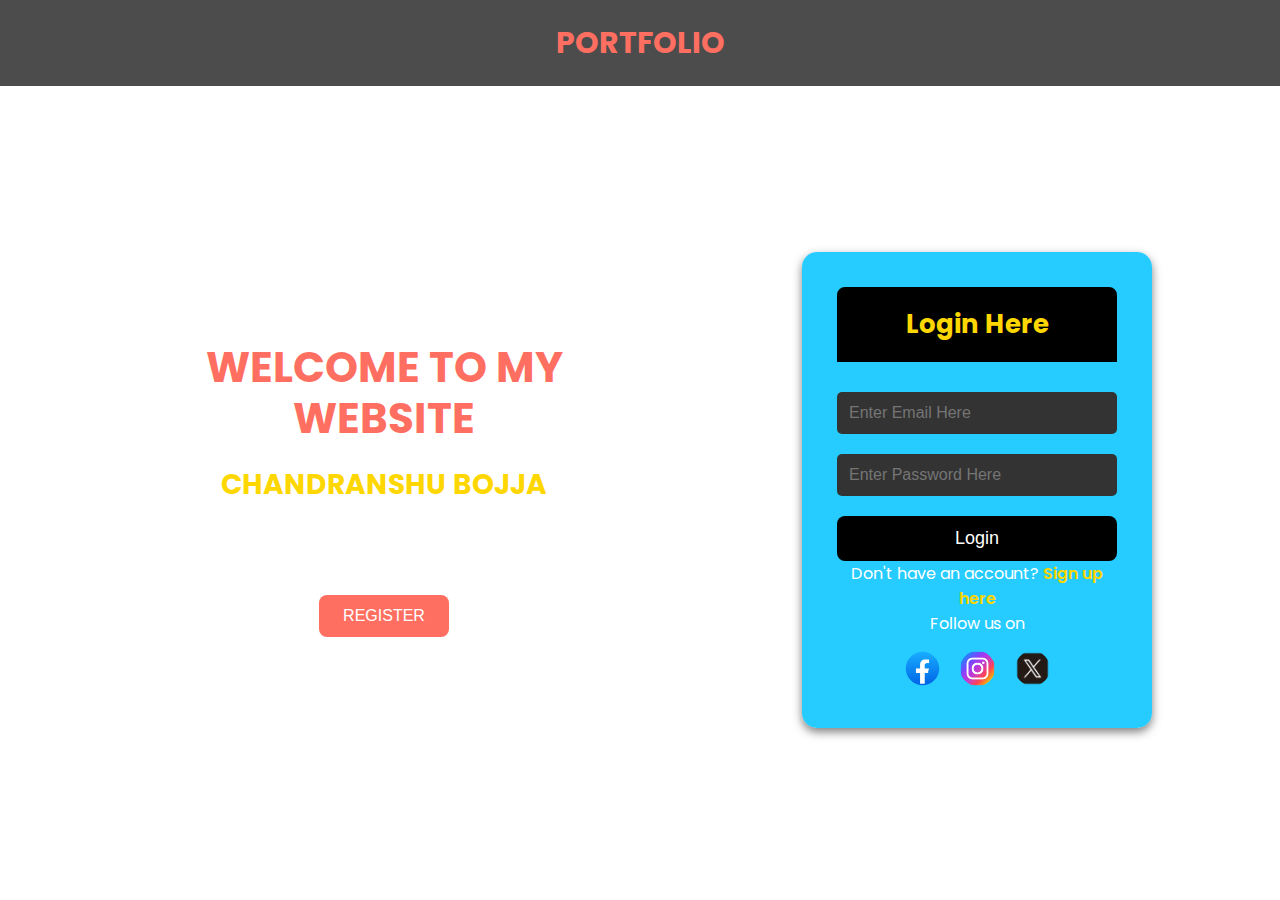
<file: templates/index.html>
<!DOCTYPE html>
<html lang="en">
<head>
    <meta charset="UTF-8">
    <meta name="viewport" content="width=device-width, initial-scale=1.0">
    <title>Portfolio Login</title>
    <link href="https://fonts.googleapis.com/css2?family=Poppins:wght@400;700&display=swap" rel="stylesheet">
    <style>
        /* General Reset */
        * {
            margin: 0;
            padding: 0;
            box-sizing: border-box;
        }

        /* Body Styling */
        body {
            font-family: 'Poppins', sans-serif;
            background: url('background.jpg') no-repeat center center fixed;
            background-size: cover;
            height: 100vh;
            display: flex;
            flex-direction: column;
            justify-content: center;
            align-items: center;
            color: #fff;
        }

        /* Navigation Bar */
        nav {
            width: 100%;
            position: absolute;
            top: 0;
            left: 0;
            padding: 20px 50px;
            background: rgba(0, 0, 0, 0.7);
            text-align: center;
        }

        .logo {
            font-size: 30px;
            font-weight: bold;
            color: #FF6F61;
        }

        /* Main Content */
        .main-content {
            display: flex;
            justify-content: space-between;
            align-items: center;
            width: 80%;
            max-width: 1200px;
            margin-top: 80px;
            flex-wrap: wrap;
        }

        /* Welcome Section */
        .welcome-section {
            max-width: 50%;
            text-align: center;
        }

        .welcome-section h1 {
            font-size: 42px;
            line-height: 1.2;
            margin-bottom: 20px;
            color: #FF6F61;
        }

        .welcome-section h2 {
            font-size: 28px;
            margin-bottom: 15px;
            color: #FFD700;
        }

        .welcome-section p {
            font-size: 18px;
            margin-bottom: 20px;
        }

        .register-btn {
            background-color: #FF6F61;
            border: none;
            padding: 12px 24px;
            font-size: 16px;
            color: white;
            cursor: pointer;
            border-radius: 8px;
            transition: 0.3s;
        }

        .register-btn:hover {
            background-color: #FF4500;
        }

        /* Login Section */
        .login-section {
            background: rgba(0, 195, 255, 0.85);
            padding: 35px;
            border-radius: 15px;
            width: 350px;
            text-align: center;
            box-shadow: 0 4px 10px rgba(0, 0, 0, 0.5);
        }

        .login-section h3 {
            font-size: 26px;
            color: #FFD700;
            background-color: black;
            padding: 15px;
            width: 100%;
            text-align: center;
            border-radius: 8px 8px 0 0;
            border: 3px solid black;
            margin-bottom: 20px;
        }

        .login-section input {
            width: 100%;
            padding: 12px;
            margin: 10px 0;
            border: none;
            border-radius: 5px;
            background: #333;
            color: white;
            font-size: 16px;
        }

        .login-btn {
            width: 100%;
            padding: 12px;
            background-color: #000;
            border: none;
            border-radius: 8px;
            color: white;
            font-size: 18px;
            cursor: pointer;
            margin-top: 10px;
        }

        .login-btn:hover {
            background-color: #333;
        }

        .login-section a {
            color: #FFD700;
            text-decoration: none;
            font-weight: 600;
        }

        /* Social Icons */
        .social-icons {
            display: flex;
            justify-content: center;
            margin-top: 15px;
        }

        .social-icons a {
            margin: 0 10px;
        }

        .social-icons img {
            width: 35px;
            height: 35px;
            border-radius: 50%;
            transition: transform 0.3s;
        }

        .social-icons img:hover {
            transform: scale(1.1);
        }

        /* Responsive Design */
        @media (max-width: 1024px) {
            .main-content {
                flex-direction: column;
                align-items: center;
                text-align: center;
            }

            .welcome-section {
                max-width: 100%;
            }

            .login-section {
                width: 90%;
                max-width: 400px;
            }
        }
    </style>
</head>
<body>
    <nav>
        <div class="logo">PORTFOLIO</div>
    </nav>

    <div class="main-content">
        <div class="welcome-section">
            <h1>WELCOME TO MY <span class="highlight">WEBSITE</span></h1>
            <h2>CHANDRANSHU BOJJA</h2>
            <p>"Please login or register to access my resume and career details."</p>
            <button class="register-btn" onclick="window.location.href='register.html'">REGISTER</button>
        </div>

        <div class="login-section">
            <h3>Login Here</h3>
            <form method="POST" action="home.html">
                <input type="email" name="email" placeholder="Enter Email Here" required>
                <input type="password" name="password" placeholder="Enter Password Here" required>
                <button type="submit" class="login-btn">Login</button>
            </form>
            <p>Don't have an account? <a href="register.html">Sign up here</a></p>
            <p>Follow us on</p>
            <div class="social-icons">
                <a href="#"><img src="facebook.png" alt="Facebook"></a>
                <a href="#"><img src="instagram.png" alt="Instagram"></a>
                <a href="#"><img src="x.png" alt="Twitter"></a>
            </div>
        </div>
    </div>
</body>
</html>
</file>
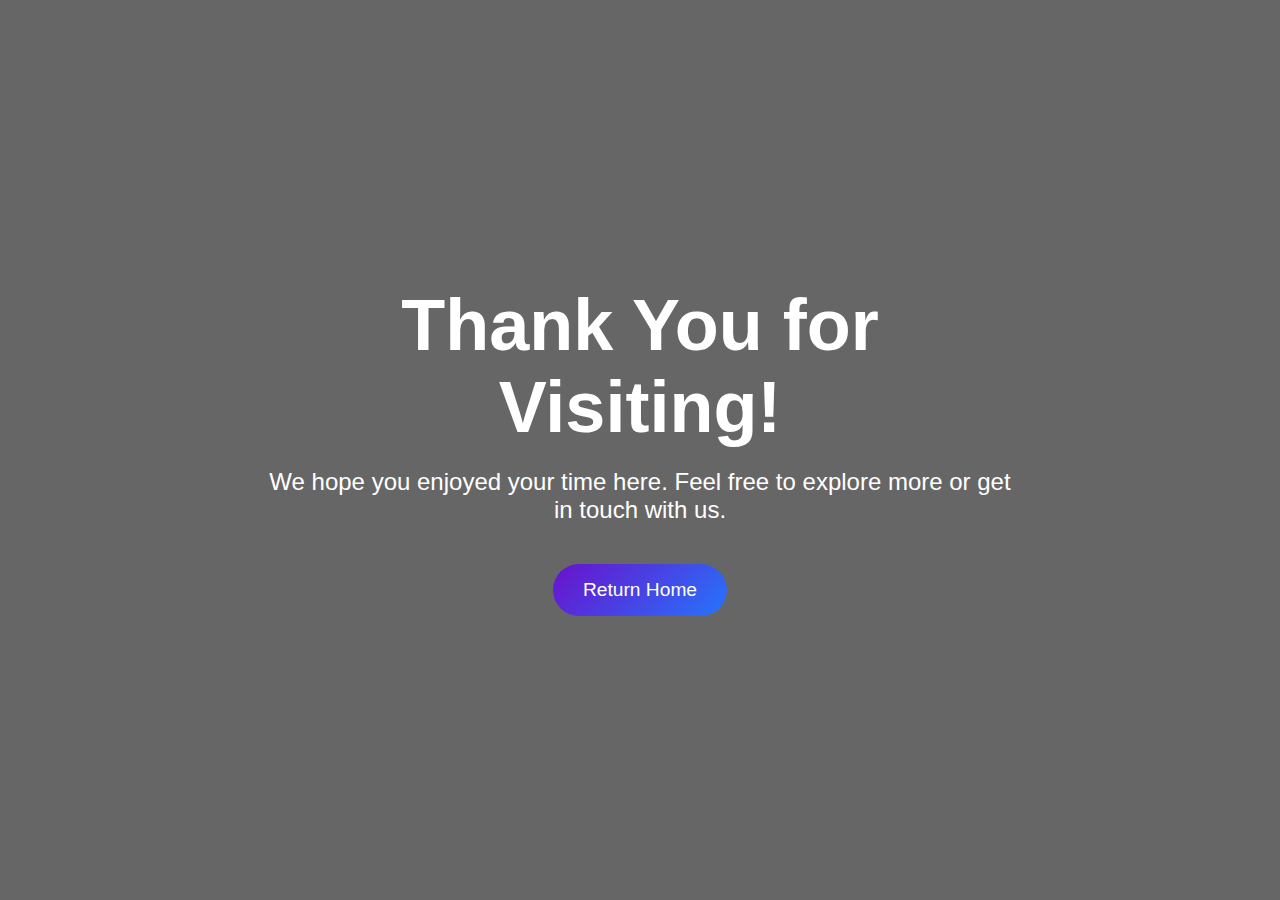
<file: templates/exit.html>
<!DOCTYPE html>
<html lang="en">
<head>
    <meta charset="UTF-8">
    <meta name="viewport" content="width=device-width, initial-scale=1.0">
    <title>Thank You for Visiting</title>
    <style>
        /* General Reset */
        * {
            margin: 0;
            padding: 0;
            box-sizing: border-box;
        }

        /* Body Styling with Premium Background Image */
        body {
            font-family: 'Poppins', sans-serif;
            background-image: url('exithome.jpg'); /* High-quality nature image */
            background-size: cover;
            background-position: center;
            height: 100vh;
            display: flex;
            justify-content: center;
            align-items: center;
            overflow: hidden;
            position: relative;
        }

        /* Overlay for Better Text Visibility */
        body::before {
            content: '';
            position: absolute;
            top: 0;
            left: 0;
            width: 100%;
            height: 100%;
            background: rgba(0, 0, 0, 0.6); /* Dark overlay for contrast */
            z-index: 1;
        }

        /* Main Content Styling */
        .content {
            text-align: center;
            z-index: 2;
            position: relative;
            color: #fff;
            max-width: 800px;
            padding: 20px;
        }

        h1 {
            font-size: 4.5rem;
            font-weight: 700;
            margin-bottom: 20px;
            animation: fadeIn 2s ease-in-out;
        }

        p {
            font-size: 1.5rem;
            font-weight: 300;
            margin-bottom: 40px;
            animation: fadeIn 3s ease-in-out;
        }

        /* Button Styling */
        .btn {
            display: inline-block;
            padding: 15px 30px;
            font-size: 1.2rem;
            font-weight: 500;
            color: #fff;
            background: linear-gradient(135deg, #6a11cb, #2575fc); /* Gradient button */
            border: none;
            border-radius: 50px;
            text-decoration: none;
            cursor: pointer;
            transition: transform 0.3s ease, box-shadow 0.3s ease;
            animation: fadeIn 4s ease-in-out;
        }

        .btn:hover {
            transform: translateY(-5px);
            box-shadow: 0 10px 20px rgba(0, 0, 0, 0.3);
        }

        /* Keyframes for Fade-In Animation */
        @keyframes fadeIn {
            0% {
                opacity: 0;
                transform: translateY(-20px);
            }
            100% {
                opacity: 1;
                transform: translateY(0);
            }
        }

        /* Background Animation */
        @keyframes backgroundAnimation {
            0% {
                transform: scale(1);
            }
            50% {
                transform: scale(1.1);
            }
            100% {
                transform: scale(1);
            }
        }

        /* Apply Background Animation */
        body {
            animation: backgroundAnimation 15s infinite ease-in-out;
        }
    </style>
</head>
<body>
    <div class="content">
        <h1>Thank You for Visiting!</h1>
        <p>We hope you enjoyed your time here. Feel free to explore more or get in touch with us.</p>
        <a href="index.html" class="btn">Return Home</a>
    </div>
</body>
</html>
</file>
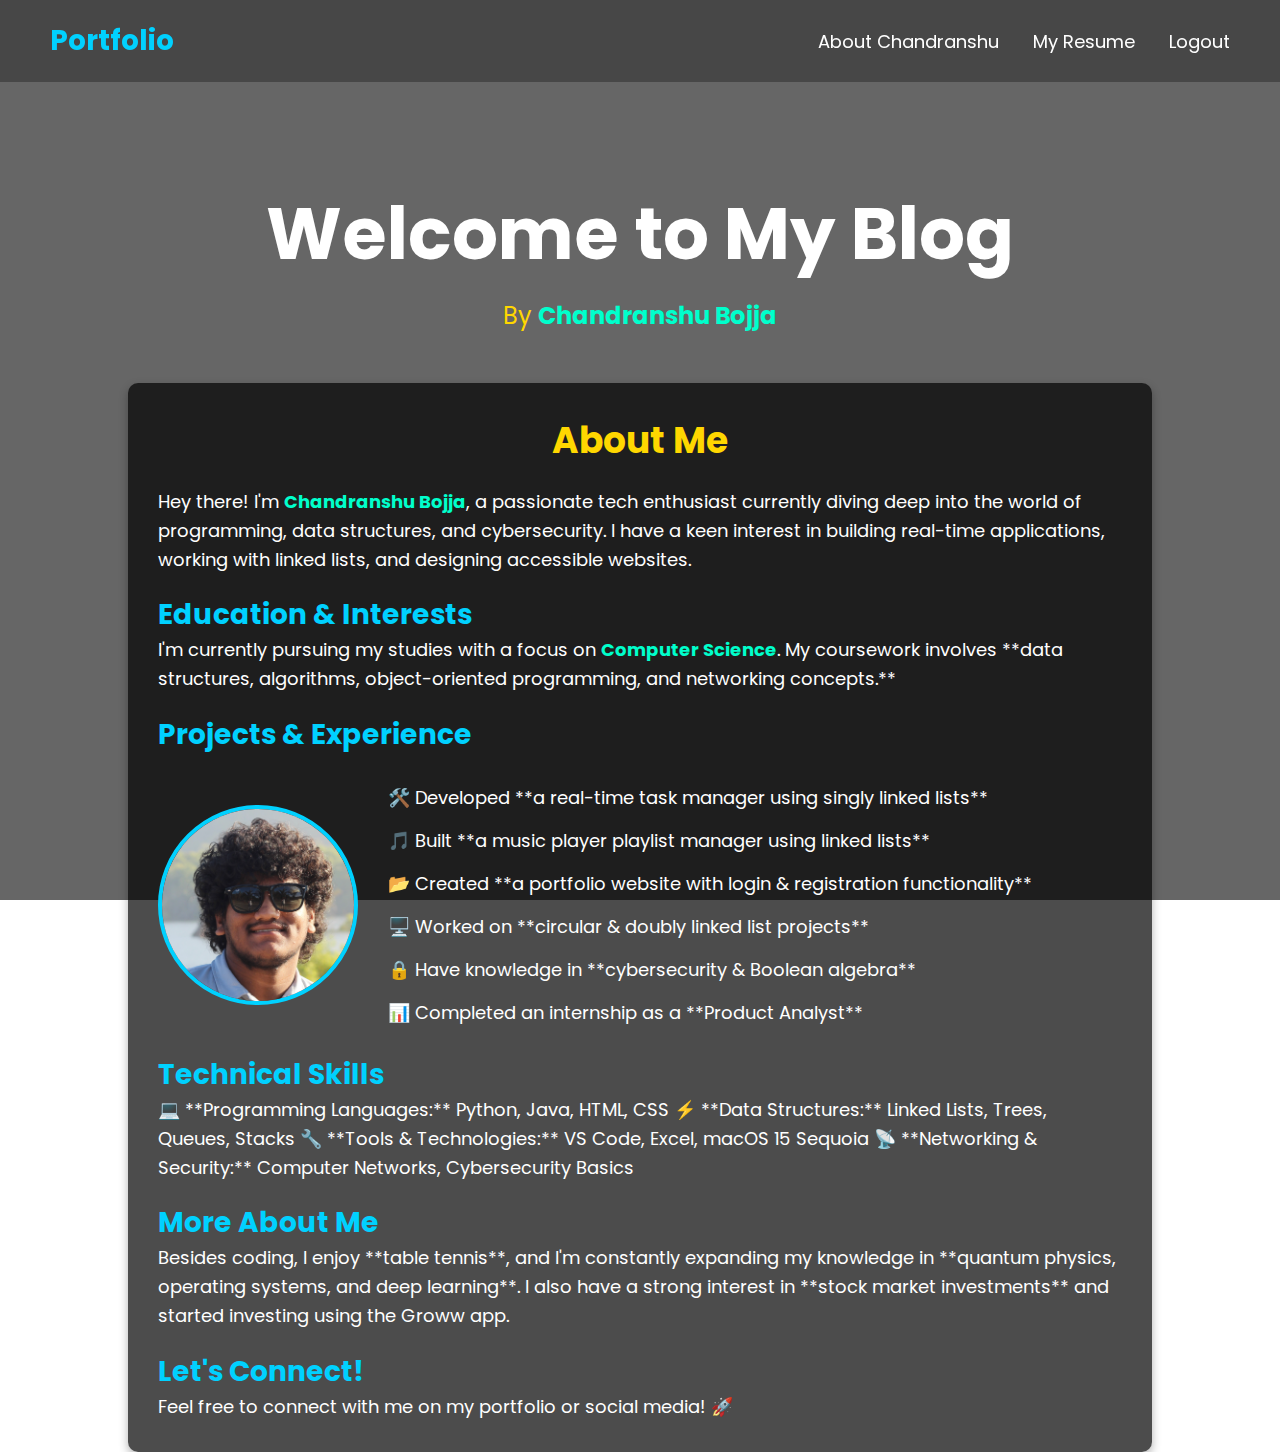
<file: templates/home.html>
<!DOCTYPE html>
<html lang="en">
<head>
    <meta charset="UTF-8">
    <meta name="viewport" content="width=device-width, initial-scale=1.0">
    <title>Portfolio</title>
    <link href="https://fonts.googleapis.com/css2?family=Poppins:wght@400;700&display=swap" rel="stylesheet">
    <style>
        /* General Reset */
        * {
            margin: 0;
            padding: 0;
            box-sizing: border-box;
        }

        /* Body Styling */
        body {
            font-family: 'Poppins', sans-serif;
            background: url('homebackground.jpg') no-repeat center center fixed;
            background-size: cover;
            color: white;
            height: 100vh;
            display: flex;
            flex-direction: column;
            align-items: center;
            scroll-behavior: smooth;
        }

        /* Dark Overlay for Better Readability */
        body::before {
            content: '';
            position: absolute;
            top: 0;
            left: 0;
            width: 100%;
            height: 100%;
            background: rgba(0, 0, 0, 0.6);
            z-index: -1;
        }

        /* Navigation Bar */
        nav {
            width: 100%;
            display: flex;
            justify-content: space-between;
            align-items: center;
            padding: 20px 50px;
            position: fixed;
            top: 0;
            background: rgba(0, 0, 0, 0.3);
            backdrop-filter: blur(10px);
            z-index: 1000;
        }

        .logo {
            font-size: 28px;
            font-weight: bold;
            color: #00D1FF;
            animation: fadeIn 2s ease-in-out;
        }

        .nav-links a {
            color: white;
            text-decoration: none;
            margin-left: 30px;
            font-size: 18px;
            transition: color 0.3s;
        }

        .nav-links a:hover {
            color: #FFD700;
        }

        /* Content */
        .content {
            margin-top: 20vh;
            text-align: center;
            animation: fadeIn 1.5s ease-in-out;
        }

        .content h1 {
            font-size: 72px;
            font-weight: bold;
            margin-bottom: 10px;
        }

        .content p {
            font-size: 24px;
            color: #FFD700;
        }

        .name {
            font-weight: bold;
            color: #00FFCC;
        }

        /* About Me Section */
        .about-me {
            width: 80%;
            margin: 50px auto;
            padding: 30px;
            background: rgba(0, 0, 0, 0.7);
            border-radius: 10px;
            box-shadow: 0px 4px 10px rgba(0, 0, 0, 0.3);
            animation: fadeIn 2s ease-in-out;
        }

        .about-me h2 {
            font-size: 36px;
            color: #FFD700;
            text-align: center;
            margin-bottom: 20px;
        }

        .about-me h3 {
            font-size: 28px;
            color: #00D1FF;
            margin-top: 20px;
        }

        .about-me p {
            font-size: 18px;
            line-height: 1.6;
        }

        .about-me ul {
            list-style: none;
            padding: 0;
        }

        .about-me ul li {
            font-size: 18px;
            padding: 8px 0;
        }

        .highlight {
            font-weight: bold;
            color: #00FFCC;
        }

        /* Projects & Experience Section with Image */
        .projects-section {
            display: flex;
            align-items: center;
            gap: 30px;
            margin-top: 20px;
        }

        .projects-section img {
            width: 200px;
            height: 200px;
            border-radius: 50%;
            border: 4px solid #00D1FF;
            object-fit: cover;
            animation: fadeIn 2s ease-in-out;
        }

        /* Animations */
        @keyframes fadeIn {
            0% {
                opacity: 0;
                transform: translateY(20px);
            }
            100% {
                opacity: 1;
                transform: translateY(0);
            }
        }

        /* Responsive Design */
        @media (max-width: 768px) {
            nav {
                padding: 15px 20px;
            }

            .logo {
                font-size: 24px;
            }

            .nav-links a {
                margin-left: 15px;
                font-size: 16px;
            }

            .content h1 {
                font-size: 48px;
            }

            .content p {
                font-size: 20px;
            }

            .about-me {
                width: 90%;
                padding: 20px;
            }

            .about-me h2 {
                font-size: 28px;
            }

            .about-me h3 {
                font-size: 22px;
            }

            .about-me p,
            .about-me ul li {
                font-size: 16px;
            }

            .projects-section {
                flex-direction: column;
                text-align: center;
            }

            .projects-section img {
                width: 150px;
                height: 150px;
            }
        }
    </style>
</head>
<body>
    <nav>
        <div class="logo">Portfolio</div>
        <div class="nav-links">
            <a href="home.html">About Chandranshu</a>
            <a href="Chandranshu_resume.pdf">My Resume</a>
            <a href="exit.html">Logout</a>
        </div>
    </nav>

    <div class="content">
        <h1>Welcome to My Blog</h1>
        <p>By <span class="name">Chandranshu Bojja</span></p>
    </div>

    <div class="about-me">
        <h2>About Me</h2>
        <p>Hey there! I'm <span class="highlight">Chandranshu Bojja</span>, a passionate tech enthusiast currently diving deep into the world of programming, data structures, and cybersecurity. I have a keen interest in building real-time applications, working with linked lists, and designing accessible websites.</p>

        <h3>Education & Interests</h3>
        <p>I'm currently pursuing my studies with a focus on <span class="highlight">Computer Science</span>. My coursework involves **data structures, algorithms, object-oriented programming, and networking concepts.**</p>

        <h3>Projects & Experience</h3>
        <div class="projects-section">
            <img src="myphoto.jpg" alt="Chandranshu Bojja">
            <ul>
                <li>🛠️ Developed **a real-time task manager using singly linked lists**</li>
                <li>🎵 Built **a music player playlist manager using linked lists**</li>
                <li>📂 Created **a portfolio website with login & registration functionality**</li>
                <li>🖥️ Worked on **circular & doubly linked list projects**</li>
                <li>🔒 Have knowledge in **cybersecurity & Boolean algebra**</li>
                <li>📊 Completed an internship as a **Product Analyst**</li>
            </ul>
        </div>

        <h3>Technical Skills</h3>
        <p>💻 **Programming Languages:** Python, Java, HTML, CSS  
        ⚡ **Data Structures:** Linked Lists, Trees, Queues, Stacks  
        🔧 **Tools & Technologies:** VS Code, Excel, macOS 15 Sequoia  
        📡 **Networking & Security:** Computer Networks, Cybersecurity Basics</p>

        <h3>More About Me</h3>
        <p>Besides coding, I enjoy **table tennis**, and I'm constantly expanding my knowledge in **quantum physics, operating systems, and deep learning**. I also have a strong interest in **stock market investments** and started investing using the Groww app.</p>

        <h3>Let's Connect!</h3>
        <p>Feel free to connect with me on my portfolio or social media! 🚀</p>
    </div>
</body>
</html>
</file>
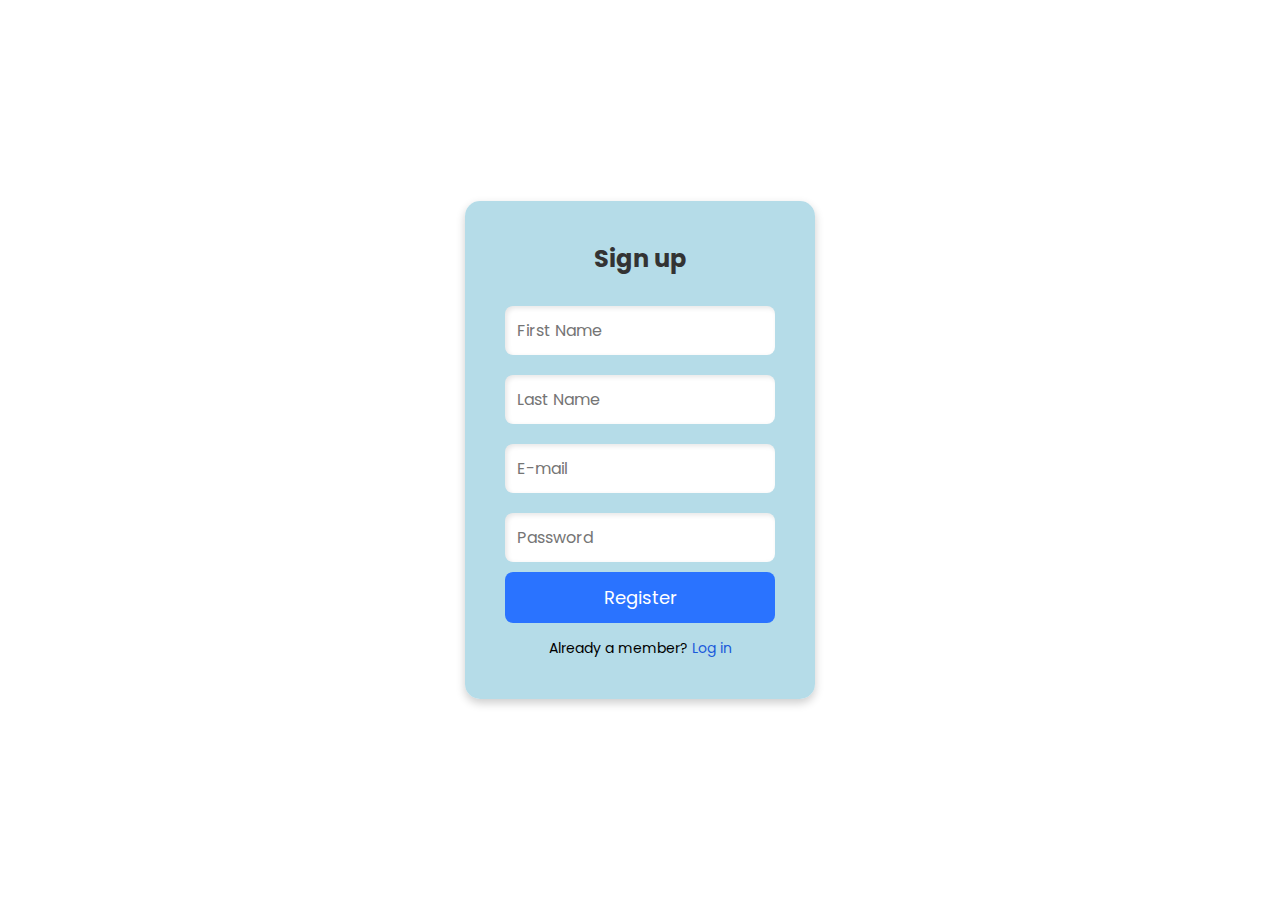
<file: templates/register.html>
<!DOCTYPE html>
<html lang="en">
<head>
    <meta charset="UTF-8">
    <meta name="viewport" content="width=device-width, initial-scale=1.0">
    <title>Register</title>
    <link href="https://fonts.googleapis.com/css2?family=Poppins:wght@400;700&display=swap" rel="stylesheet">
    <style>
        /* General Reset */
        * {
            margin: 0;
            padding: 0;
            box-sizing: border-box;
            font-family: 'Poppins', sans-serif;
        }

        /* Body Styling */
        body {
            background: url('background.jpg') no-repeat center center fixed;
            background-size: cover;
            display: flex;
            justify-content: center;
            align-items: center;
            height: 100vh;
        }

        /* Container Styling */
        .container {
            display: flex;
            justify-content: center;
            align-items: center;
            width: 100%;
        }

        /* Form Box Styling */
        .form-box {
            background: rgba(173, 216, 230, 0.9);
            padding: 40px;
            border-radius: 15px;
            box-shadow: 0px 4px 10px rgba(0, 0, 0, 0.2);
            text-align: center;
            width: 350px;
        }

        .form-box h2 {
            margin-bottom: 20px;
            color: #333;
        }

        .form-box input {
            width: 100%;
            padding: 12px;
            margin: 10px 0;
            border: none;
            border-radius: 8px;
            background: white;
            font-size: 16px;
            box-shadow: inset 2px 2px 5px rgba(0, 0, 0, 0.1);
        }

        .form-box button {
            width: 100%;
            padding: 12px;
            border: none;
            border-radius: 8px;
            background-color: #2A73FF;
            color: white;
            font-size: 18px;
            cursor: pointer;
            transition: 0.3s;
        }

        .form-box button:hover {
            background-color: #1A5ADB;
        }

        .form-box p {
            margin-top: 15px;
            font-size: 14px;
        }

        .form-box p a {
            color: #1A5ADB;
            text-decoration: none;
        }

        .form-box p a:hover {
            text-decoration: underline;
        }
    </style>
</head>
<body>
    <div class="container">
        <div class="form-box">
            <h2>Sign up</h2>
            <form method="POST">
                <input type="text" name="firstname" placeholder="First Name" required>
                <input type="text" name="lastname" placeholder="Last Name" required>
                <input type="email" name="email" placeholder="E-mail" required>
                <input type="password" name="password" placeholder="Password" required>
                <button type="submit">Register</button>
            </form>
            <p>Already a member? <a href="index.html">Log in</a></p>
        </div>
    </div>
</body>
</html>
</file>
